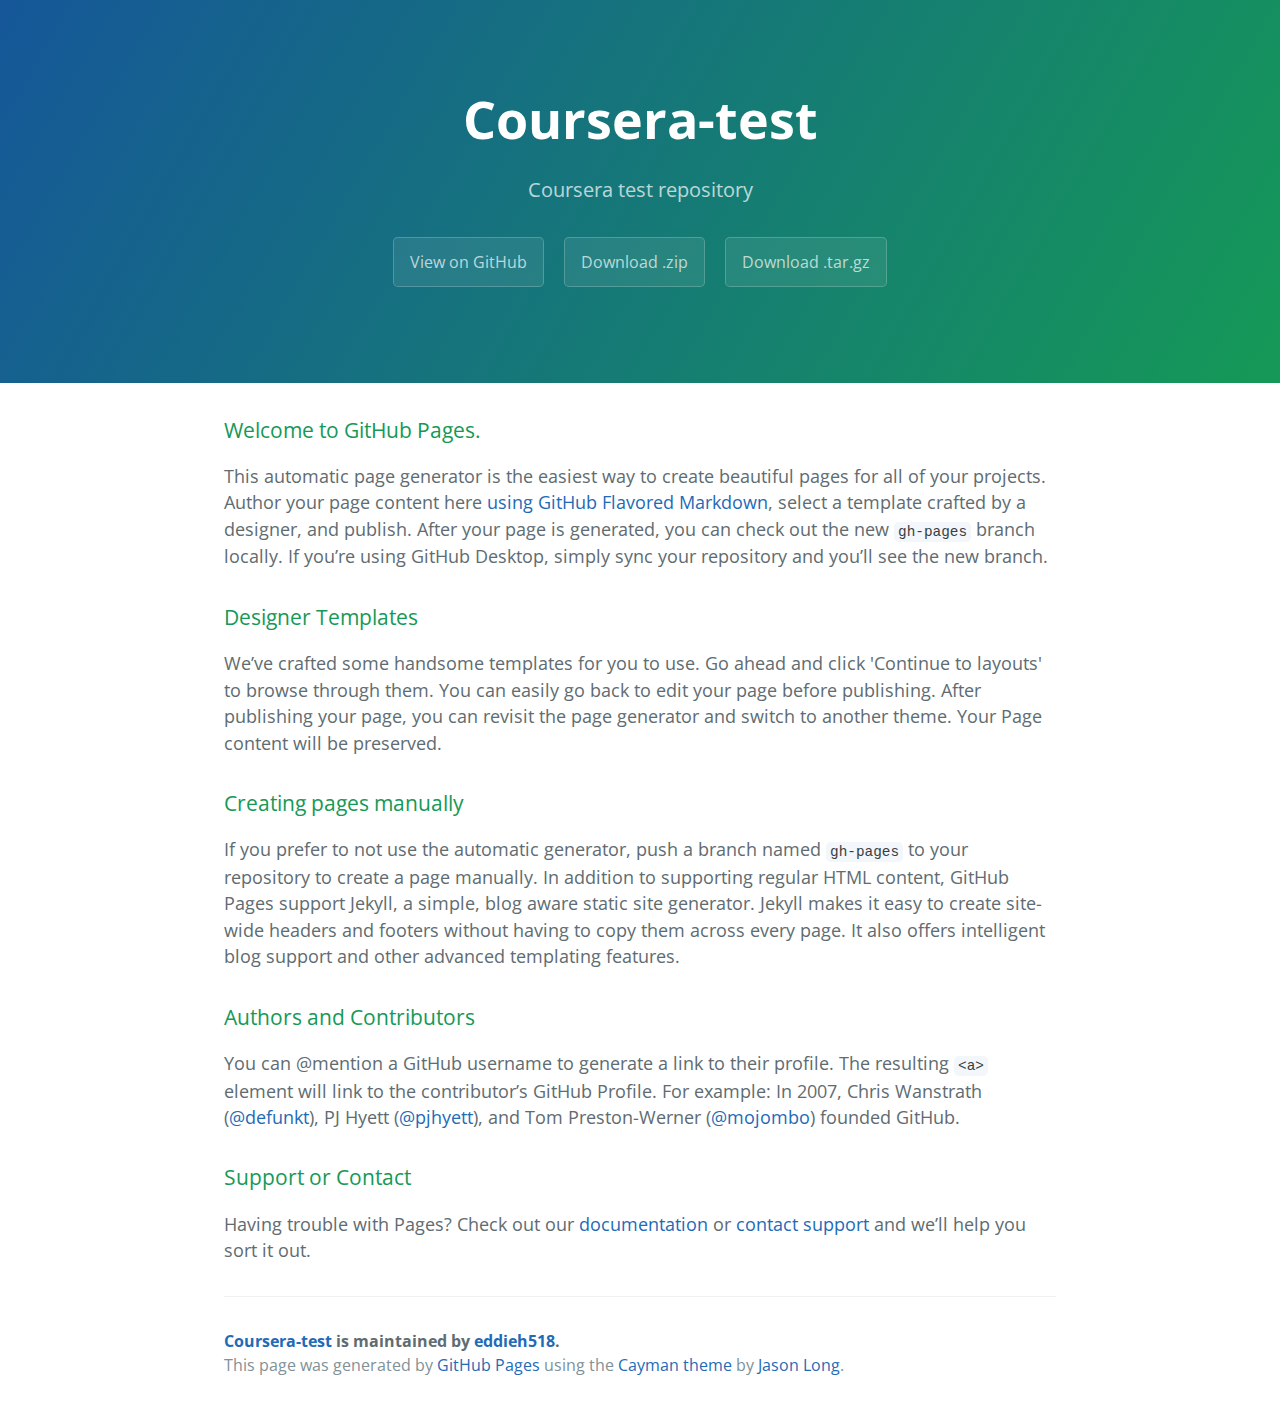
<file: index.html>
<!DOCTYPE html>
<html lang="en-us">
  <head>
    <meta charset="UTF-8">
    <title>Coursera-test by eddieh518</title>
    <meta name="viewport" content="width=device-width, initial-scale=1">
    <link rel="stylesheet" type="text/css" href="stylesheets/normalize.css" media="screen">
    <link href='https://fonts.googleapis.com/css?family=Open+Sans:400,700' rel='stylesheet' type='text/css'>
    <link rel="stylesheet" type="text/css" href="stylesheets/stylesheet.css" media="screen">
    <link rel="stylesheet" type="text/css" href="stylesheets/github-light.css" media="screen">
  </head>
  <body>
    <section class="page-header">
      <h1 class="project-name">Coursera-test</h1>
      <h2 class="project-tagline">Coursera test repository </h2>
      <a href="https://github.com/eddieh518/coursera-test" class="btn">View on GitHub</a>
      <a href="https://github.com/eddieh518/coursera-test/zipball/master" class="btn">Download .zip</a>
      <a href="https://github.com/eddieh518/coursera-test/tarball/master" class="btn">Download .tar.gz</a>
    </section>

    <section class="main-content">
      <h3>
<a id="welcome-to-github-pages" class="anchor" href="#welcome-to-github-pages" aria-hidden="true"><span aria-hidden="true" class="octicon octicon-link"></span></a>Welcome to GitHub Pages.</h3>

<p>This automatic page generator is the easiest way to create beautiful pages for all of your projects. Author your page content here <a href="https://guides.github.com/features/mastering-markdown/">using GitHub Flavored Markdown</a>, select a template crafted by a designer, and publish. After your page is generated, you can check out the new <code>gh-pages</code> branch locally. If you’re using GitHub Desktop, simply sync your repository and you’ll see the new branch.</p>

<h3>
<a id="designer-templates" class="anchor" href="#designer-templates" aria-hidden="true"><span aria-hidden="true" class="octicon octicon-link"></span></a>Designer Templates</h3>

<p>We’ve crafted some handsome templates for you to use. Go ahead and click 'Continue to layouts' to browse through them. You can easily go back to edit your page before publishing. After publishing your page, you can revisit the page generator and switch to another theme. Your Page content will be preserved.</p>

<h3>
<a id="creating-pages-manually" class="anchor" href="#creating-pages-manually" aria-hidden="true"><span aria-hidden="true" class="octicon octicon-link"></span></a>Creating pages manually</h3>

<p>If you prefer to not use the automatic generator, push a branch named <code>gh-pages</code> to your repository to create a page manually. In addition to supporting regular HTML content, GitHub Pages support Jekyll, a simple, blog aware static site generator. Jekyll makes it easy to create site-wide headers and footers without having to copy them across every page. It also offers intelligent blog support and other advanced templating features.</p>

<h3>
<a id="authors-and-contributors" class="anchor" href="#authors-and-contributors" aria-hidden="true"><span aria-hidden="true" class="octicon octicon-link"></span></a>Authors and Contributors</h3>

<p>You can @mention a GitHub username to generate a link to their profile. The resulting <code>&lt;a&gt;</code> element will link to the contributor’s GitHub Profile. For example: In 2007, Chris Wanstrath (<a href="https://github.com/defunkt" class="user-mention">@defunkt</a>), PJ Hyett (<a href="https://github.com/pjhyett" class="user-mention">@pjhyett</a>), and Tom Preston-Werner (<a href="https://github.com/mojombo" class="user-mention">@mojombo</a>) founded GitHub.</p>

<h3>
<a id="support-or-contact" class="anchor" href="#support-or-contact" aria-hidden="true"><span aria-hidden="true" class="octicon octicon-link"></span></a>Support or Contact</h3>

<p>Having trouble with Pages? Check out our <a href="https://help.github.com/pages">documentation</a> or <a href="https://github.com/contact">contact support</a> and we’ll help you sort it out.</p>

      <footer class="site-footer">
        <span class="site-footer-owner"><a href="https://github.com/eddieh518/coursera-test">Coursera-test</a> is maintained by <a href="https://github.com/eddieh518">eddieh518</a>.</span>

        <span class="site-footer-credits">This page was generated by <a href="https://pages.github.com">GitHub Pages</a> using the <a href="https://github.com/jasonlong/cayman-theme">Cayman theme</a> by <a href="https://twitter.com/jasonlong">Jason Long</a>.</span>
      </footer>

    </section>

  
  </body>
</html>
</file>
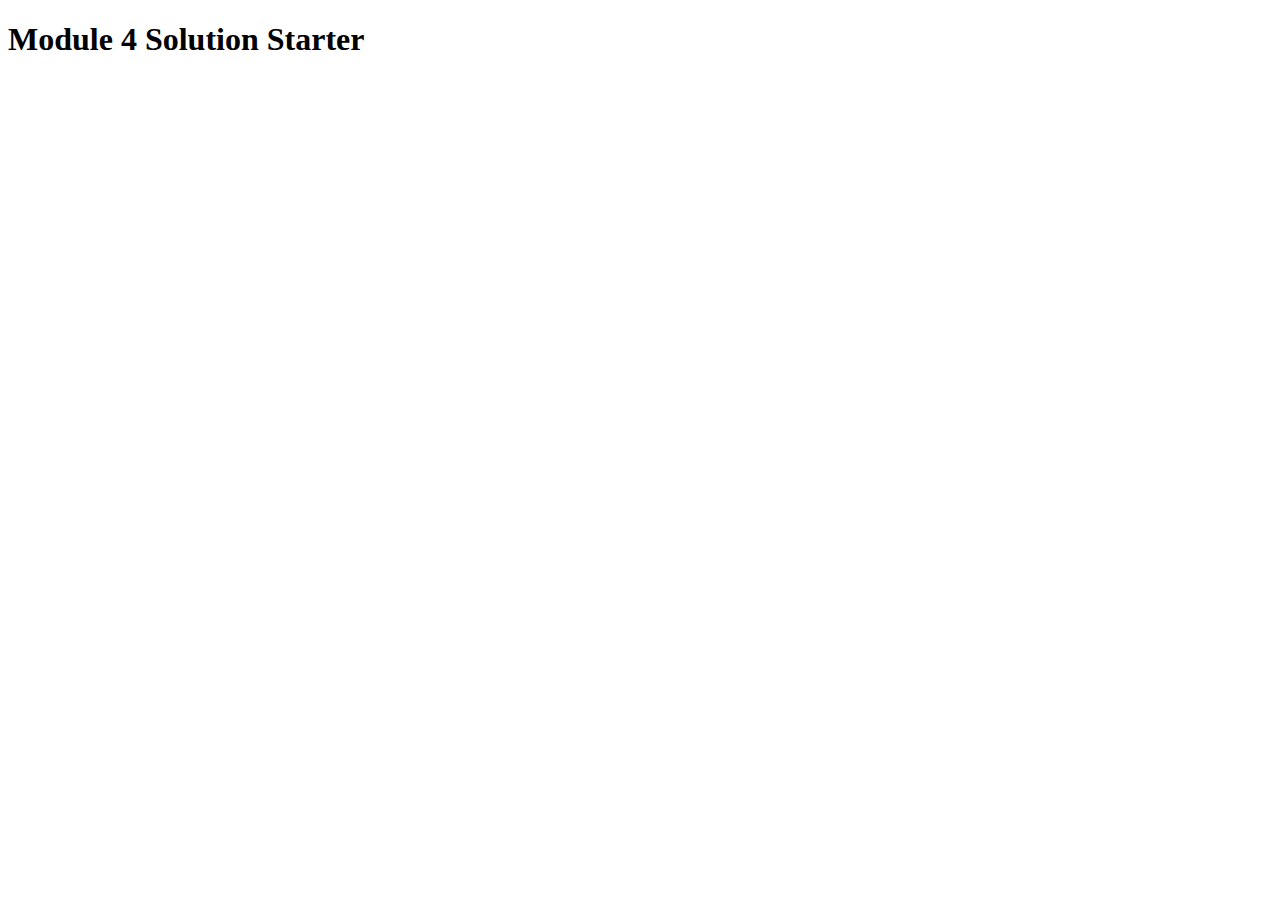
<file: module4-solution/index.html>
<!DOCTYPE html>
<html>
<head>
  <meta charset="utf-8">
  <title>Module 4 Solution Starter</title>
  <script src="SpeakHello.js"></script>
  <script src="SpeakGoodBye.js"></script>
  <script src="script.js"></script>
</head>
<body>
  <h1>Module 4 Solution Starter</h1>
</body>
</html>
</file>
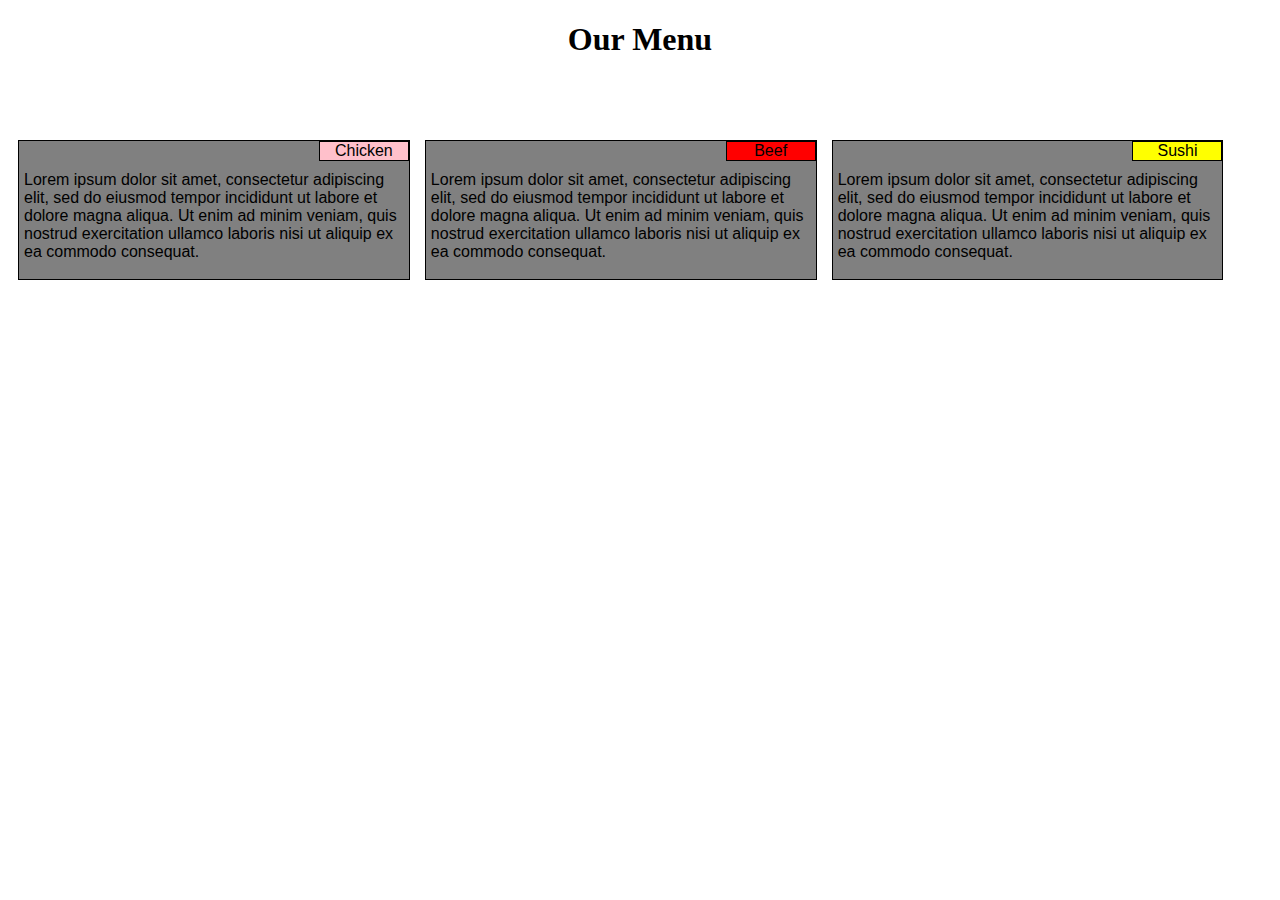
<file: module2-solution/module2-solution:index.html>
<!DOCTYPE html>
<html>
<head>
	<title>module2-solution</title>
	<link rel="stylesheet" type="text/css" href="style.css">

</head>
<body>
<h1>Our Menu</h1>
<div id="body1">
<p id="p1">Chicken</p>Lorem ipsum dolor sit amet, consectetur adipiscing elit, sed do eiusmod tempor incididunt ut labore et dolore magna aliqua. Ut enim ad minim veniam, quis nostrud exercitation ullamco laboris nisi ut aliquip ex ea commodo consequat.</div>

<div id="body2">
<p id="p2">Beef</p>
Lorem ipsum dolor sit amet, consectetur adipiscing elit, sed do eiusmod tempor incididunt ut labore et dolore magna aliqua. Ut enim ad minim veniam, quis nostrud exercitation ullamco laboris nisi ut aliquip ex ea commodo consequat. 
</div>

<div id="body3">
<p id="p3">Sushi</p>
Lorem ipsum dolor sit amet, consectetur adipiscing elit, sed do eiusmod tempor incididunt ut labore et dolore magna aliqua. Ut enim ad minim veniam, quis nostrud exercitation ullamco laboris nisi ut aliquip ex ea commodo consequat.
</div>
</body>
</html>
</file>
<file: stylesheets/stylesheet.css>
* {
  box-sizing: border-box; }

body {
  padding: 0;
  margin: 0;
  font-family: "Open Sans", "Helvetica Neue", Helvetica, Arial, sans-serif;
  font-size: 16px;
  line-height: 1.5;
  color: #606c71; }

a {
  color: #1e6bb8;
  text-decoration: none; }
  a:hover {
    text-decoration: underline; }

.btn {
  display: inline-block;
  margin-bottom: 1rem;
  color: rgba(255, 255, 255, 0.7);
  background-color: rgba(255, 255, 255, 0.08);
  border-color: rgba(255, 255, 255, 0.2);
  border-style: solid;
  border-width: 1px;
  border-radius: 0.3rem;
  transition: color 0.2s, background-color 0.2s, border-color 0.2s; }
  .btn + .btn {
    margin-left: 1rem; }

.btn:hover {
  color: rgba(255, 255, 255, 0.8);
  text-decoration: none;
  background-color: rgba(255, 255, 255, 0.2);
  border-color: rgba(255, 255, 255, 0.3); }

@media screen and (min-width: 64em) {
  .btn {
    padding: 0.75rem 1rem; } }

@media screen and (min-width: 42em) and (max-width: 64em) {
  .btn {
    padding: 0.6rem 0.9rem;
    font-size: 0.9rem; } }

@media screen and (max-width: 42em) {
  .btn {
    display: block;
    width: 100%;
    padding: 0.75rem;
    font-size: 0.9rem; }
    .btn + .btn {
      margin-top: 1rem;
      margin-left: 0; } }

.page-header {
  color: #fff;
  text-align: center;
  background-color: #159957;
  background-image: linear-gradient(120deg, #155799, #159957); }

@media screen and (min-width: 64em) {
  .page-header {
    padding: 5rem 6rem; } }

@media screen and (min-width: 42em) and (max-width: 64em) {
  .page-header {
    padding: 3rem 4rem; } }

@media screen and (max-width: 42em) {
  .page-header {
    padding: 2rem 1rem; } }

.project-name {
  margin-top: 0;
  margin-bottom: 0.1rem; }

@media screen and (min-width: 64em) {
  .project-name {
    font-size: 3.25rem; } }

@media screen and (min-width: 42em) and (max-width: 64em) {
  .project-name {
    font-size: 2.25rem; } }

@media screen and (max-width: 42em) {
  .project-name {
    font-size: 1.75rem; } }

.project-tagline {
  margin-bottom: 2rem;
  font-weight: normal;
  opacity: 0.7; }

@media screen and (min-width: 64em) {
  .project-tagline {
    font-size: 1.25rem; } }

@media screen and (min-width: 42em) and (max-width: 64em) {
  .project-tagline {
    font-size: 1.15rem; } }

@media screen and (max-width: 42em) {
  .project-tagline {
    font-size: 1rem; } }

.main-content :first-child {
  margin-top: 0; }
.main-content img {
  max-width: 100%; }
.main-content h1, .main-content h2, .main-content h3, .main-content h4, .main-content h5, .main-content h6 {
  margin-top: 2rem;
  margin-bottom: 1rem;
  font-weight: normal;
  color: #159957; }
.main-content p {
  margin-bottom: 1em; }
.main-content code {
  padding: 2px 4px;
  font-family: Consolas, "Liberation Mono", Menlo, Courier, monospace;
  font-size: 0.9rem;
  color: #383e41;
  background-color: #f3f6fa;
  border-radius: 0.3rem; }
.main-content pre {
  padding: 0.8rem;
  margin-top: 0;
  margin-bottom: 1rem;
  font: 1rem Consolas, "Liberation Mono", Menlo, Courier, monospace;
  color: #567482;
  word-wrap: normal;
  background-color: #f3f6fa;
  border: solid 1px #dce6f0;
  border-radius: 0.3rem; }
  .main-content pre > code {
    padding: 0;
    margin: 0;
    font-size: 0.9rem;
    color: #567482;
    word-break: normal;
    white-space: pre;
    background: transparent;
    border: 0; }
.main-content .highlight {
  margin-bottom: 1rem; }
  .main-content .highlight pre {
    margin-bottom: 0;
    word-break: normal; }
.main-content .highlight pre, .main-content pre {
  padding: 0.8rem;
  overflow: auto;
  font-size: 0.9rem;
  line-height: 1.45;
  border-radius: 0.3rem; }
.main-content pre code, .main-content pre tt {
  display: inline;
  max-width: initial;
  padding: 0;
  margin: 0;
  overflow: initial;
  line-height: inherit;
  word-wrap: normal;
  background-color: transparent;
  border: 0; }
  .main-content pre code:before, .main-content pre code:after, .main-content pre tt:before, .main-content pre tt:after {
    content: normal; }
.main-content ul, .main-content ol {
  margin-top: 0; }
.main-content blockquote {
  padding: 0 1rem;
  margin-left: 0;
  color: #819198;
  border-left: 0.3rem solid #dce6f0; }
  .main-content blockquote > :first-child {
    margin-top: 0; }
  .main-content blockquote > :last-child {
    margin-bottom: 0; }
.main-content table {
  display: block;
  width: 100%;
  overflow: auto;
  word-break: normal;
  word-break: keep-all; }
  .main-content table th {
    font-weight: bold; }
  .main-content table th, .main-content table td {
    padding: 0.5rem 1rem;
    border: 1px solid #e9ebec; }
.main-content dl {
  padding: 0; }
  .main-content dl dt {
    padding: 0;
    margin-top: 1rem;
    font-size: 1rem;
    font-weight: bold; }
  .main-content dl dd {
    padding: 0;
    margin-bottom: 1rem; }
.main-content hr {
  height: 2px;
  padding: 0;
  margin: 1rem 0;
  background-color: #eff0f1;
  border: 0; }

@media screen and (min-width: 64em) {
  .main-content {
    max-width: 64rem;
    padding: 2rem 6rem;
    margin: 0 auto;
    font-size: 1.1rem; } }

@media screen and (min-width: 42em) and (max-width: 64em) {
  .main-content {
    padding: 2rem 4rem;
    font-size: 1.1rem; } }

@media screen and (max-width: 42em) {
  .main-content {
    padding: 2rem 1rem;
    font-size: 1rem; } }

.site-footer {
  padding-top: 2rem;
  margin-top: 2rem;
  border-top: solid 1px #eff0f1; }

.site-footer-owner {
  display: block;
  font-weight: bold; }

.site-footer-credits {
  color: #819198; }

@media screen and (min-width: 64em) {
  .site-footer {
    font-size: 1rem; } }

@media screen and (min-width: 42em) and (max-width: 64em) {
  .site-footer {
    font-size: 1rem; } }

@media screen and (max-width: 42em) {
  .site-footer {
    font-size: 0.9rem; } }
</file>
<file: stylesheets/github-light.css>
/*
The MIT License (MIT)

Copyright (c) 2016 GitHub, Inc.

Permission is hereby granted, free of charge, to any person obtaining a copy
of this software and associated documentation files (the "Software"), to deal
in the Software without restriction, including without limitation the rights
to use, copy, modify, merge, publish, distribute, sublicense, and/or sell
copies of the Software, and to permit persons to whom the Software is
furnished to do so, subject to the following conditions:

The above copyright notice and this permission notice shall be included in all
copies or substantial portions of the Software.

THE SOFTWARE IS PROVIDED "AS IS", WITHOUT WARRANTY OF ANY KIND, EXPRESS OR
IMPLIED, INCLUDING BUT NOT LIMITED TO THE WARRANTIES OF MERCHANTABILITY,
FITNESS FOR A PARTICULAR PURPOSE AND NONINFRINGEMENT. IN NO EVENT SHALL THE
AUTHORS OR COPYRIGHT HOLDERS BE LIABLE FOR ANY CLAIM, DAMAGES OR OTHER
LIABILITY, WHETHER IN AN ACTION OF CONTRACT, TORT OR OTHERWISE, ARISING FROM,
OUT OF OR IN CONNECTION WITH THE SOFTWARE OR THE USE OR OTHER DEALINGS IN THE
SOFTWARE.

*/

.pl-c /* comment */ {
  color: #969896;
}

.pl-c1 /* constant, variable.other.constant, support, meta.property-name, support.constant, support.variable, meta.module-reference, markup.raw, meta.diff.header */,
.pl-s .pl-v /* string variable */ {
  color: #0086b3;
}

.pl-e /* entity */,
.pl-en /* entity.name */ {
  color: #795da3;
}

.pl-smi /* variable.parameter.function, storage.modifier.package, storage.modifier.import, storage.type.java, variable.other */,
.pl-s .pl-s1 /* string source */ {
  color: #333;
}

.pl-ent /* entity.name.tag */ {
  color: #63a35c;
}

.pl-k /* keyword, storage, storage.type */ {
  color: #a71d5d;
}

.pl-s /* string */,
.pl-pds /* punctuation.definition.string, string.regexp.character-class */,
.pl-s .pl-pse .pl-s1 /* string punctuation.section.embedded source */,
.pl-sr /* string.regexp */,
.pl-sr .pl-cce /* string.regexp constant.character.escape */,
.pl-sr .pl-sre /* string.regexp source.ruby.embedded */,
.pl-sr .pl-sra /* string.regexp string.regexp.arbitrary-repitition */ {
  color: #183691;
}

.pl-v /* variable */ {
  color: #ed6a43;
}

.pl-id /* invalid.deprecated */ {
  color: #b52a1d;
}

.pl-ii /* invalid.illegal */ {
  color: #f8f8f8;
  background-color: #b52a1d;
}

.pl-sr .pl-cce /* string.regexp constant.character.escape */ {
  font-weight: bold;
  color: #63a35c;
}

.pl-ml /* markup.list */ {
  color: #693a17;
}

.pl-mh /* markup.heading */,
.pl-mh .pl-en /* markup.heading entity.name */,
.pl-ms /* meta.separator */ {
  font-weight: bold;
  color: #1d3e81;
}

.pl-mq /* markup.quote */ {
  color: #008080;
}

.pl-mi /* markup.italic */ {
  font-style: italic;
  color: #333;
}

.pl-mb /* markup.bold */ {
  font-weight: bold;
  color: #333;
}

.pl-md /* markup.deleted, meta.diff.header.from-file */ {
  color: #bd2c00;
  background-color: #ffecec;
}

.pl-mi1 /* markup.inserted, meta.diff.header.to-file */ {
  color: #55a532;
  background-color: #eaffea;
}

.pl-mdr /* meta.diff.range */ {
  font-weight: bold;
  color: #795da3;
}

.pl-mo /* meta.output */ {
  color: #1d3e81;
}
</file>
<file: module2-solution/style.css>
/********** Base style **********/
* {
  box-sizing: border-box;
}

#body1 {
  width: 300px;
  height: 140px;
  background-color: grey;
  font-family: sans-serif;
  margin-left: 10px;
  margin-right: 5px;
  margin-bottom: 15px;
  border: 1px solid black;
  padding: 30px 5px 10px 5px;
}

#body2 {
  width: 300px;
  height: 140px;
  background-color: grey;
  font-family: sans-serif;
  margin-left: 10px;
  margin-right: 5px;
  margin-bottom: 15px;
  border: 1px solid black;
  padding: 30px 5px 10px 5px;
}

#body3 {
  width: 300px;
  height: 140px;
  background-color: grey;
  font-family: sans-serif;
  margin-left: 10px;
  margin-right: 5px;
  margin-bottom: 15px;
  border: 1px solid black;
  padding: 30px 5px 10px 5px;
}

h1 {
  text-align: center;
}

#p1{
  width: 90px;
  height: 20px;
  background-color: pink;
  margin: 0px;
  border: 1px solid black;
  float: right;
  text-align: center;
  position: absolute;
  top: 0;
  right: 0;
}

#p2{
  width: 90px;
  height: 20px;
  background-color: red;
  margin: 0px;
  border: 1px solid black;
  float: right;
  text-align: center;
  position: absolute;
  top: 0;
  right: 0;
}

#p3{
  width: 90px;
  height: 20px;
  background-color: yellow;
  margin: 0px;
  border: 1px solid black;
  float: right;
  text-align: center;
  position: absolute;
  top: 0;
  right: 0;
}

div {
  float: left;
  padding: 5px;
  position: relative;
  top: 60px;
}

/* Simple Responsive Framework. */
.row {
  width: 100%;
}
/********** Desktop only **********/
@media (min-width: 992px) {
  #body1 {
    width:31%;
  }
  #body2 {
    width:31%;
  }
  #body3 {
    width:31%;
  }
}
/********** Tablet only **********/
@media (min-width: 768px) and (max-width: 991px) {
    #body1 {
    width:44%;
  }
  #body2 {
    width:44%;
  }
  #body3 {
    width:90%;
  }
}
/********** Mobile only **********/
@media (max-width: 767px) {
    #body1 {
    width:90%;
  }
  #body2 {
    width:90%;
  }
  #body3 {
    width:90%;
  }
}
</file>
